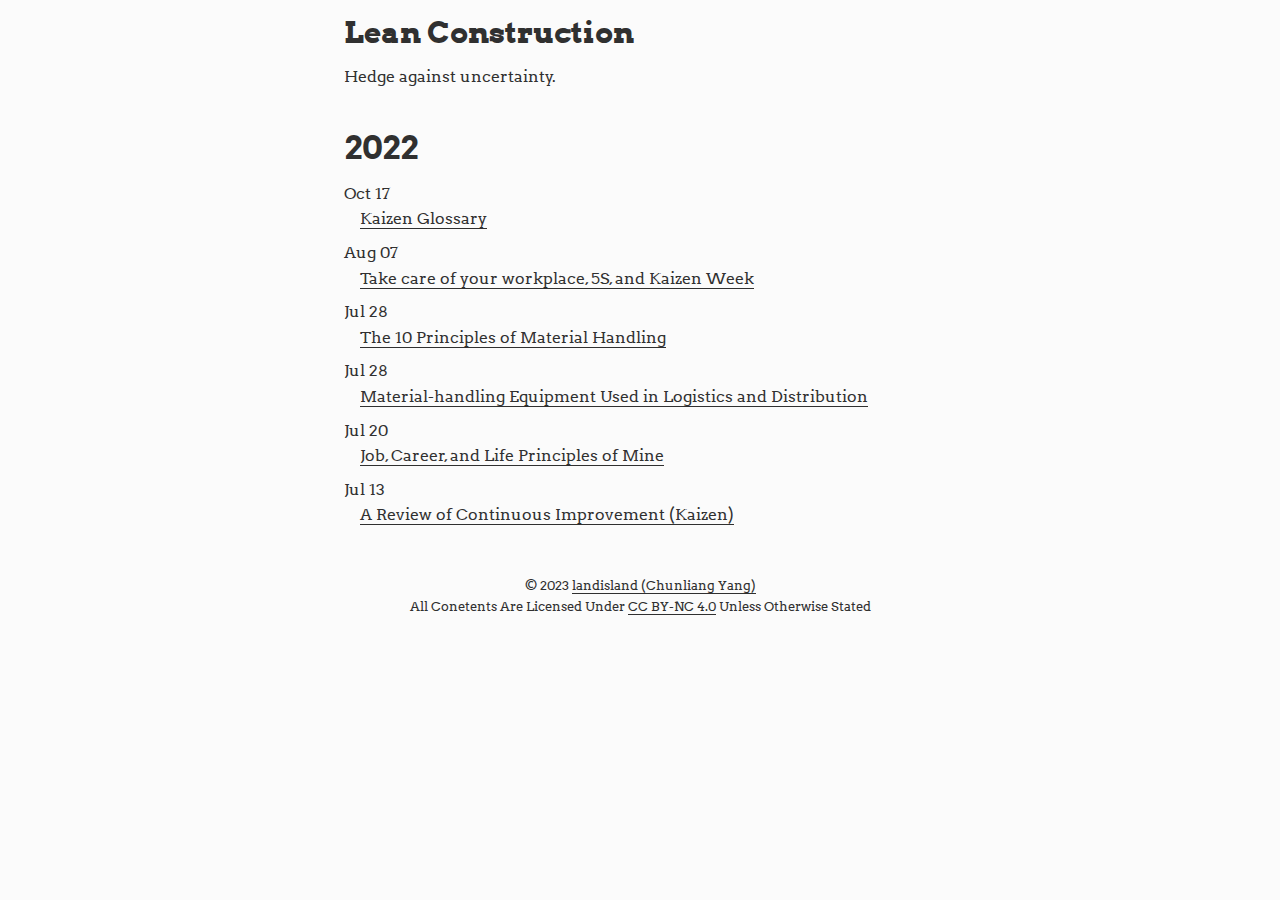
<file: index.html>
<!DOCTYPE html>
<html lang="en-us">

<head>
  <meta charset="utf-8">
  <meta name="generator" content="Hugo 0.91.2" />

  <meta http-equiv="X-UA-Compatible" content="IE=edge">
  <meta name="viewport" content="width=device-width, initial-scale=1">
  <meta name="author" content="">
  <meta property="og:url" content="https://tesla.landisland.blog/">

  <title>Lean Construction</title>
  <meta property="og:title" content="Lean Construction">
  <meta property="og:type" content="website">
  <meta name="description" content="">

  <link rel="stylesheet" href="/css/fonts.css">
  <link rel="stylesheet" href="/css/highlight.css">
  <link rel="stylesheet" href="/css/journal.css">
  <link href="/index.xml" rel="alternate" type="application/rss+xml" title="Lean Construction">

</head>

<body>
  <div class="container">

    <header class="site-header">
      <h1>Lean Construction</h1>
      <p>Hedge against uncertainty.</p>
    </header>


  <article class="posts">

    <section>
      <h2>2022</h2>

      <ol>
        <li>
          <time datetime="2022-10-17 00:00:00 UTC">Oct 17</time>
          <a href="/post/kaizen_glossary-2022-10-17/">Kaizen Glossary</a>
        </li><li>
          <time datetime="2022-08-07 00:00:00 UTC">Aug 07</time>
          <a href="/post/take-care-of-your-workplace-5s-and-kaizen-week.-2022-08-07/">Take care of your workplace, 5S, and Kaizen Week</a>
        </li><li>
          <time datetime="2022-07-28 00:00:00 UTC">Jul 28</time>
          <a href="/post/the-10-principles-of-material-handling-2022-07-28/">The 10 Principles of Material Handling</a>
        </li><li>
          <time datetime="2022-07-28 00:00:00 UTC">Jul 28</time>
          <a href="/post/material-handling-equipmentdate-2022-07-28/">Material-handling Equipment Used in Logistics and Distribution </a>
        </li><li>
          <time datetime="2022-07-20 00:00:00 UTC">Jul 20</time>
          <a href="/post/job_career_life_principles-2022-07-20/">Job, Career, and Life Principles of Mine</a>
        </li><li>
          <time datetime="2022-07-13 00:00:00 UTC">Jul 13</time>
          <a href="/post/a-simple-review-of-continuous-improvement-kaizen-2022-07-13/">A Review of Continuous Improvement (Kaizen)</a>
        </li>
      </ol>
    </section>
    

  </article>


      <footer class="site-footer">
        <span>&copy; 2023 <a href="https://www.linkedin.com/in/chunliangyang/">landisland (Chunliang Yang)</a></span>

        <br>
        <span>All Conetents Are Licensed Under <a href="https://creativecommons.org/licenses/by-nc-sa/4.0/" rel="nooopener noreferrer" target="_blank">CC BY-NC 4.0</a> Unless Otherwise Stated</span>
        <br>


        <span itemscope itemtype="http://schema.org/Person">
          <link itemprop="url" href="https://tesla.landisland.blog">
          <span itemprop="name"></span>

          <br>

          

          

          
        </span>

        <!-- Build date: Mon, 20 Feb 2023 21:16:23 CST -->
      </footer>
    </div>

  

  </body>
</html>
</file>
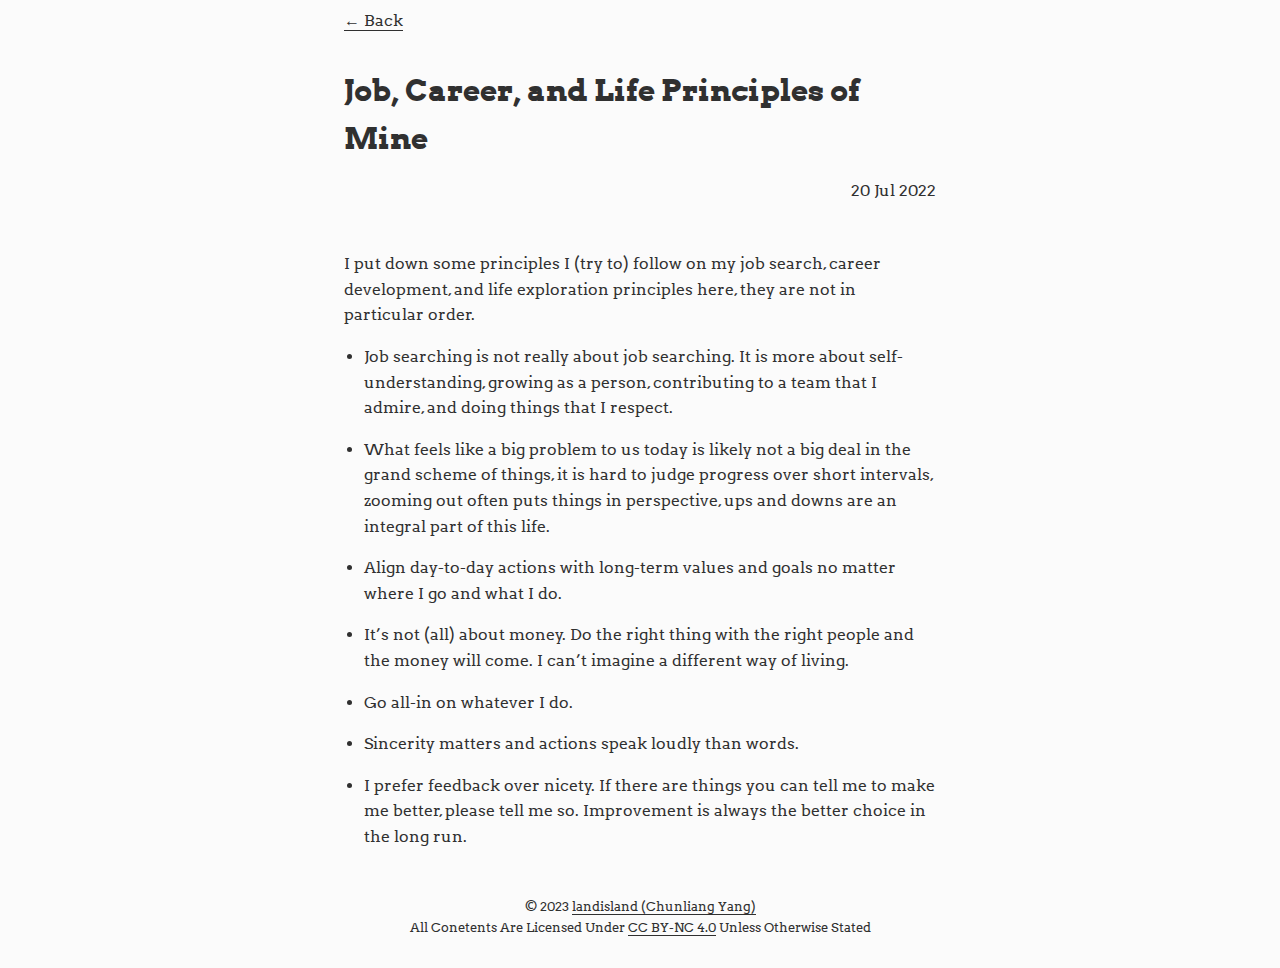
<file: post/job_career_life_principles-2022-07-20/index.html>
<!DOCTYPE html>
<html lang="en-us">

<head>
  <meta charset="utf-8">
  <meta name="generator" content="Hugo 0.91.2" />

  <meta http-equiv="X-UA-Compatible" content="IE=edge">
  <meta name="viewport" content="width=device-width, initial-scale=1">
  <meta name="author" content="">
  <meta property="og:url" content="https://tesla.landisland.blog/post/job_career_life_principles-2022-07-20/">

  <title>Job, Career, and Life Principles of Mine - Lean Construction</title>
  <meta property="og:title" content="Job, Career, and Life Principles of Mine - Lean Construction">
  <meta property="og:type" content="article">
  <meta name="description" content="">

  <link rel="stylesheet" href="/css/fonts.css">
  <link rel="stylesheet" href="/css/highlight.css">
  <link rel="stylesheet" href="/css/journal.css">
  <link href="/index.xml" rel="alternate" type="application/rss+xml" title="Lean Construction">

</head>

<body>
  <div class="container">

    <nav class="site-nav">
      <a href="https://www.tesla.landisland.blog">Back</a>
    </nav>


  <article class="post">
    <header class="post-header">
      <h1 class="post-title">Job, Career, and Life Principles of Mine</h1>
      <time class="post-date" datetime="2022-07-20 00:00:00 UTC">20 Jul 2022</time>
    </header>

    <p>I put down some principles I (try to) follow on my job search, career development, and life exploration principles here, they are not in particular order.</p>
<ul>
<li>
<p>Job searching is not really about job searching. It is more about self-understanding, growing as a person, contributing to a team that I admire, and doing things that I respect.</p>
</li>
<li>
<p>What feels like a big problem to us today is likely not a big deal in the grand scheme of things, it is hard to judge progress over short intervals, zooming out often puts things in perspective, ups and downs are an integral part of this life.</p>
</li>
<li>
<p>Align day-to-day actions with long-term values and goals no matter where I go and what I do.</p>
</li>
<li>
<p>It&rsquo;s not (all) about money. Do the right thing with the right people and the money will come. I can&rsquo;t imagine a different way of living.</p>
</li>
<li>
<p>Go all-in on whatever I do.</p>
</li>
<li>
<p>Sincerity matters and actions speak loudly than words.</p>
</li>
<li>
<p>I prefer feedback over nicety. If there are things you can tell me to make me better, please tell me so. Improvement is always the better choice in the long run.</p>
</li>
</ul>


  </article>


      <footer class="site-footer">
        <span>&copy; 2023 <a href="https://www.linkedin.com/in/chunliangyang/">landisland (Chunliang Yang)</a></span>

        <br>
        <span>All Conetents Are Licensed Under <a href="https://creativecommons.org/licenses/by-nc-sa/4.0/" rel="nooopener noreferrer" target="_blank">CC BY-NC 4.0</a> Unless Otherwise Stated</span>
        <br>


        <span itemscope itemtype="http://schema.org/Person">
          <link itemprop="url" href="https://tesla.landisland.blog">
          <span itemprop="name"></span>

          <br>

          

          

          
        </span>

        <!-- Build date: Mon, 20 Feb 2023 21:16:23 CST -->
      </footer>
    </div>

  <script src="/js/highlight.pack.js"></script>
  <script>hljs.initHighlightingOnLoad();</script>

  </body>
</html>
</file>
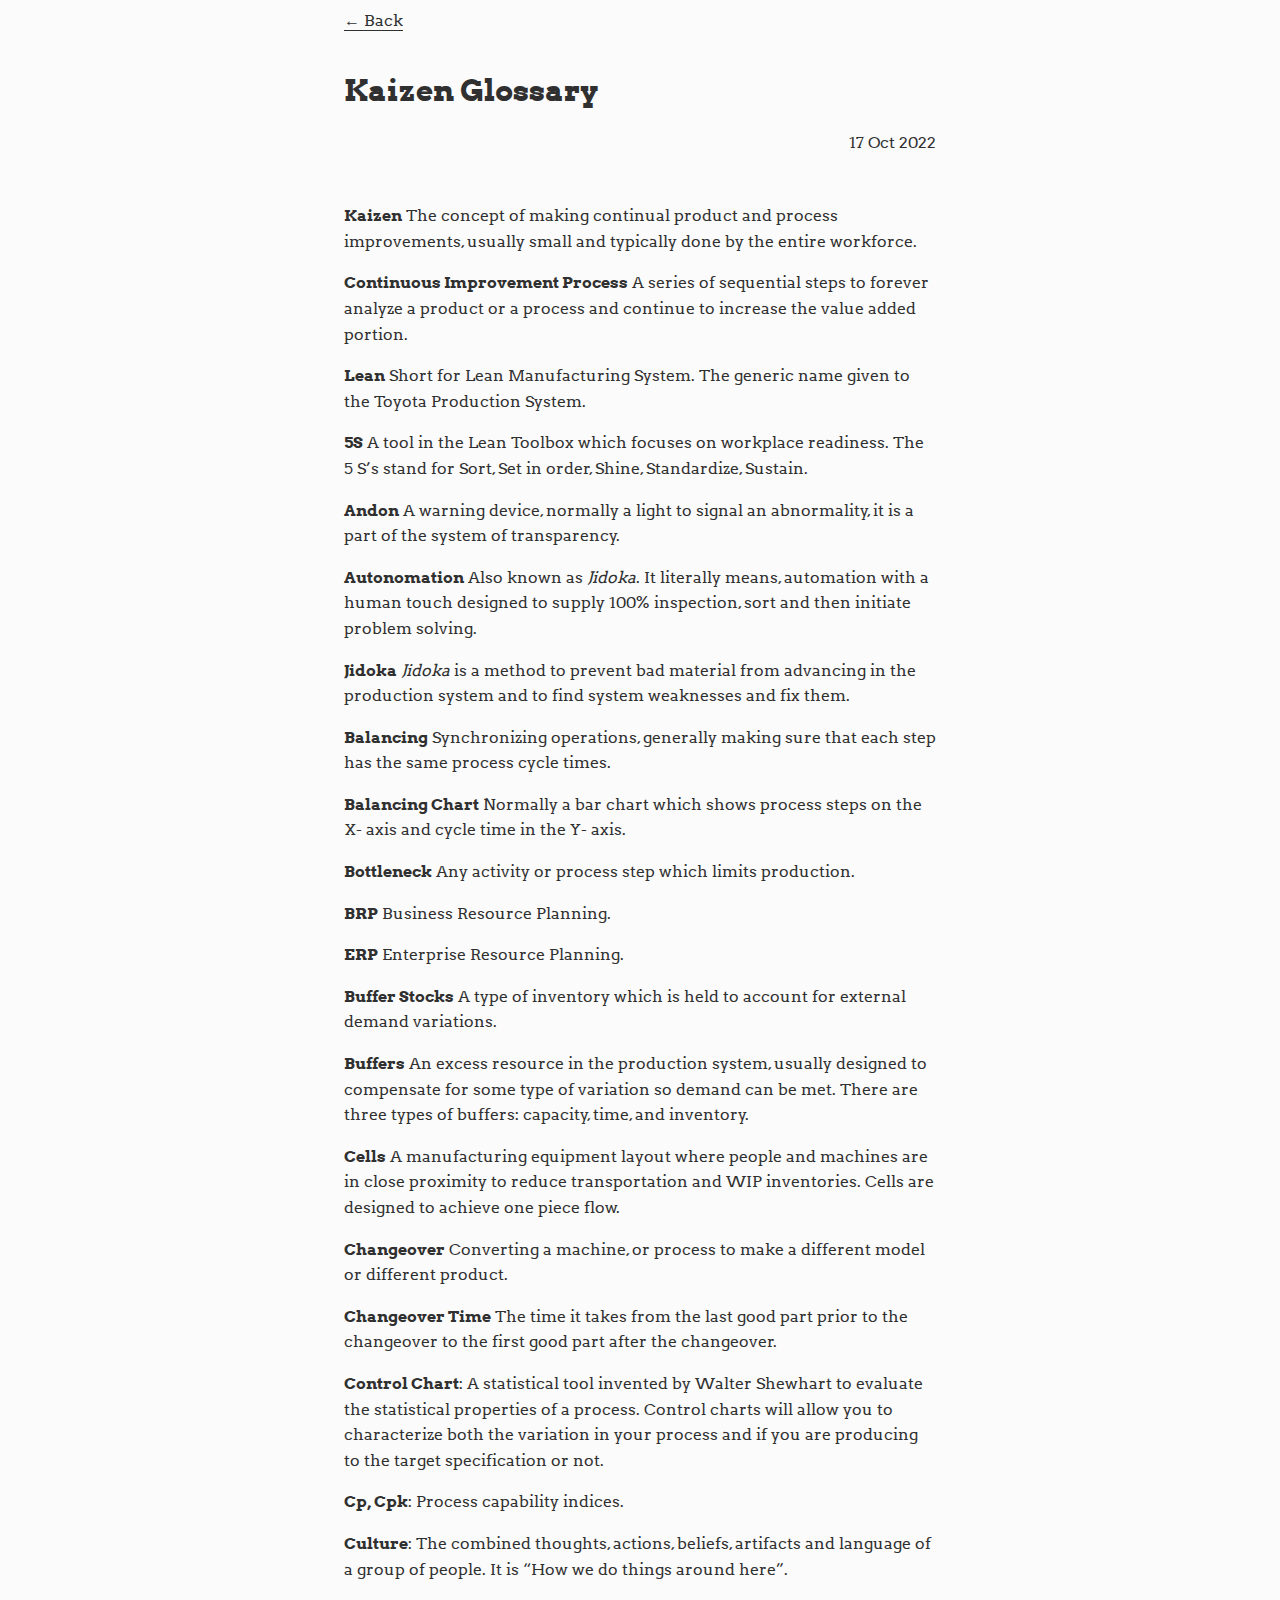
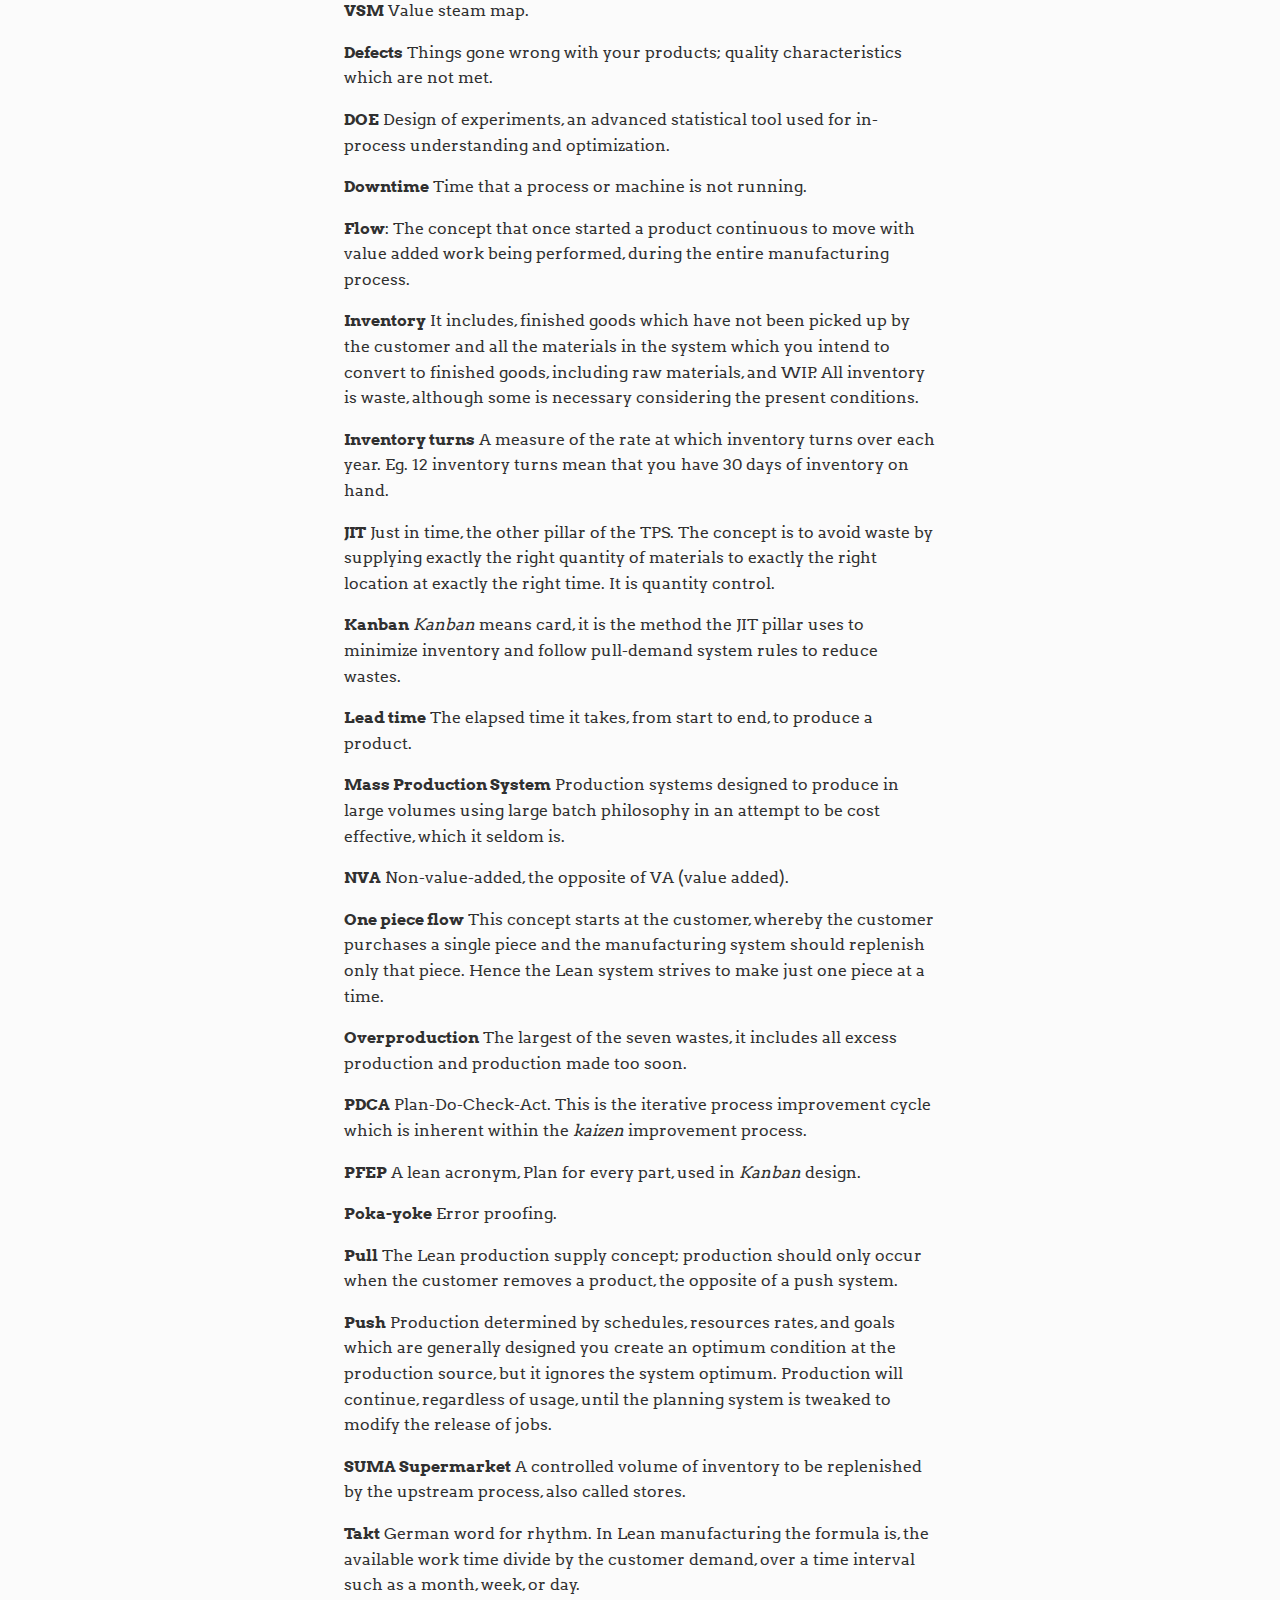
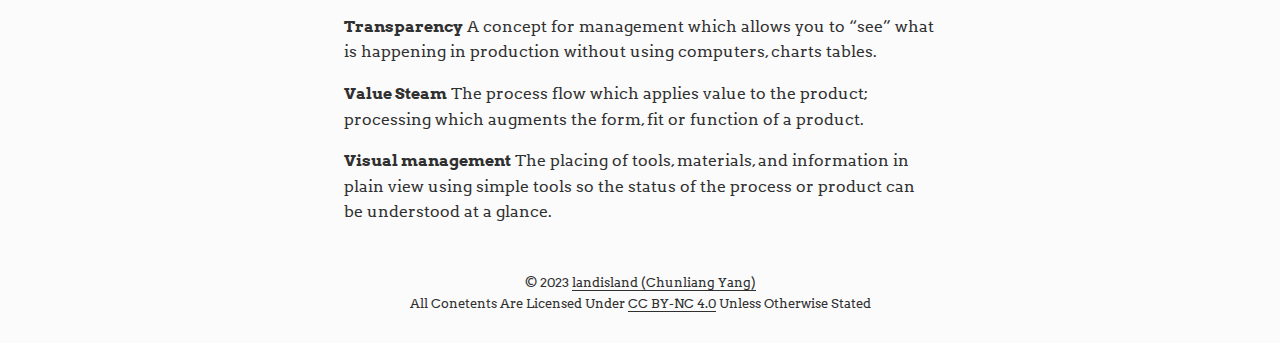
<file: post/kaizen_glossary-2022-10-17/index.html>
<!DOCTYPE html>
<html lang="en-us">

<head>
  <meta charset="utf-8">
  <meta name="generator" content="Hugo 0.91.2" />

  <meta http-equiv="X-UA-Compatible" content="IE=edge">
  <meta name="viewport" content="width=device-width, initial-scale=1">
  <meta name="author" content="">
  <meta property="og:url" content="https://tesla.landisland.blog/post/kaizen_glossary-2022-10-17/">

  <title>Kaizen Glossary - Lean Construction</title>
  <meta property="og:title" content="Kaizen Glossary - Lean Construction">
  <meta property="og:type" content="article">
  <meta name="description" content="">

  <link rel="stylesheet" href="/css/fonts.css">
  <link rel="stylesheet" href="/css/highlight.css">
  <link rel="stylesheet" href="/css/journal.css">
  <link href="/index.xml" rel="alternate" type="application/rss+xml" title="Lean Construction">

</head>

<body>
  <div class="container">

    <nav class="site-nav">
      <a href="https://www.tesla.landisland.blog">Back</a>
    </nav>


  <article class="post">
    <header class="post-header">
      <h1 class="post-title">Kaizen Glossary</h1>
      <time class="post-date" datetime="2022-10-17 00:00:00 UTC">17 Oct 2022</time>
    </header>

    <p><strong>Kaizen</strong> The concept of making continual product and process improvements, usually small and typically done by the entire workforce.</p>
<p><strong>Continuous Improvement Process</strong> A series of sequential steps to forever analyze a product or a process and continue to increase the value added portion.</p>
<p><strong>Lean</strong> Short for Lean Manufacturing System. The generic name given to the Toyota Production System.</p>
<p><strong>5S</strong> A tool in the Lean Toolbox which focuses on workplace readiness. The 5 S&rsquo;s  stand for Sort, Set in order, Shine, Standardize, Sustain.</p>
<p><strong>Andon</strong> A warning device, normally a light to signal an abnormality, it is a part of the system of transparency.</p>
<p><strong>Autonomation</strong> Also known as <em>Jidoka</em>. It literally means, automation with a human touch designed to supply 100% inspection, sort and then initiate problem solving.</p>
<p><strong>Jidoka</strong> <em>Jidoka</em> is a method to prevent bad material from advancing in the production system and to find system weaknesses and fix them.</p>
<p><strong>Balancing</strong> Synchronizing operations, generally making sure that each step has the same process cycle times.</p>
<p><strong>Balancing Chart</strong> Normally a bar chart which shows process steps on the X- axis and cycle time in the Y- axis.</p>
<p><strong>Bottleneck</strong> Any activity or process step which limits production.</p>
<p><strong>BRP</strong> Business Resource Planning.</p>
<p><strong>ERP</strong> Enterprise Resource Planning.</p>
<p><strong>Buffer Stocks</strong> A type of inventory which is held to account for external demand variations.</p>
<p><strong>Buffers</strong> An excess resource in the production system, usually designed to compensate for some type of variation so demand can be met. There are three types of buffers: capacity, time, and inventory.</p>
<p><strong>Cells</strong> A manufacturing equipment layout where people and machines are in close proximity to reduce transportation and WIP inventories. Cells are designed to achieve one piece flow.</p>
<p><strong>Changeover</strong> Converting a machine, or process to make a different model or different product.</p>
<p><strong>Changeover Time</strong> The time it takes from the last good part prior to the changeover to the first good part after the changeover.</p>
<p><strong>Control Chart</strong>: A statistical tool invented by Walter Shewhart to evaluate the statistical properties of a process. Control charts will allow you to characterize both the variation in your process and if you are producing to the target specification or not.</p>
<p><strong>Cp, Cpk</strong>: Process capability indices.</p>
<p><strong>Culture</strong>: The combined thoughts, actions, beliefs, artifacts and language of a group of people. It is &ldquo;How we do things around here&rdquo;.</p>
<p><strong>VSM</strong> Value steam map.</p>
<p><strong>Defects</strong> Things gone wrong with your products; quality characteristics which are not met.</p>
<p><strong>DOE</strong> Design of experiments, an advanced statistical tool used for in-process understanding and optimization.</p>
<p><strong>Downtime</strong> Time that a process or machine is not running.</p>
<p><strong>Flow</strong>: The concept that once started a product continuous to move with value added work being performed, during the entire manufacturing process.</p>
<p><strong>Inventory</strong> It includes, finished goods which have not been picked up by the customer and all the materials in the system which you intend to convert to finished goods, including raw materials, and WIP. All inventory is waste, although  some is necessary considering the present conditions.</p>
<p><strong>Inventory turns</strong> A measure of the rate at which inventory turns over each year. Eg. 12 inventory turns mean that you have 30 days of inventory on hand.</p>
<p><strong>JIT</strong> Just in time, the other pillar of the TPS. The concept is to avoid waste by supplying exactly the right quantity of materials to exactly the right location at exactly the right time. It is quantity control.</p>
<p><strong>Kanban</strong> <em>Kanban</em> means card, it is the method the JIT pillar uses to minimize inventory and follow pull-demand system rules to reduce wastes.</p>
<p><strong>Lead time</strong> The elapsed time it takes, from start to end, to produce a product.</p>
<p><strong>Mass Production System</strong> Production systems designed to produce in large volumes using large batch philosophy in an attempt to be cost effective, which it seldom is.</p>
<p><strong>NVA</strong> Non-value-added, the opposite of VA (value added).</p>
<p><strong>One piece flow</strong> This concept starts at the customer, whereby the customer purchases a single piece and the manufacturing system should replenish only that piece. Hence the Lean system strives to make just one piece at a time.</p>
<p><strong>Overproduction</strong> The largest of the seven wastes, it includes all excess production and production made too soon.</p>
<p><strong>PDCA</strong> Plan-Do-Check-Act. This is the iterative process improvement cycle which is inherent within the <em>kaizen</em> improvement process.</p>
<p><strong>PFEP</strong> A lean acronym, Plan for every part, used in <em>Kanban</em> design.</p>
<p><strong>Poka-yoke</strong> Error proofing.</p>
<p><strong>Pull</strong> The Lean production supply concept; production should only occur when the customer removes a product, the opposite of a push system.</p>
<p><strong>Push</strong> Production determined by schedules, resources rates, and goals which are generally designed you create an optimum condition at the production source, but it ignores the system optimum. Production will continue, regardless of usage, until the planning system is tweaked to modify the release of jobs.</p>
<p><strong>SUMA Supermarket</strong> A controlled volume of inventory to be replenished by the upstream process, also called stores.</p>
<p><strong>Takt</strong> German word for rhythm. In Lean manufacturing the formula is, the available work time divide by the customer demand, over a time interval such as a month, week, or day.</p>
<p><strong>Transparency</strong> A concept for management which allows you to &ldquo;see&rdquo; what is happening in production without using computers, charts tables.</p>
<p><strong>Value Steam</strong> The process flow which applies value to the product; processing which augments the form, fit or function of a product.</p>
<p><strong>Visual management</strong> The placing of tools, materials, and information in plain view using simple tools so the status of the process or product can be understood at a glance.</p>


  </article>


      <footer class="site-footer">
        <span>&copy; 2023 <a href="https://www.linkedin.com/in/chunliangyang/">landisland (Chunliang Yang)</a></span>

        <br>
        <span>All Conetents Are Licensed Under <a href="https://creativecommons.org/licenses/by-nc-sa/4.0/" rel="nooopener noreferrer" target="_blank">CC BY-NC 4.0</a> Unless Otherwise Stated</span>
        <br>


        <span itemscope itemtype="http://schema.org/Person">
          <link itemprop="url" href="https://tesla.landisland.blog">
          <span itemprop="name"></span>

          <br>

          

          

          
        </span>

        <!-- Build date: Mon, 20 Feb 2023 21:16:23 CST -->
      </footer>
    </div>

  <script src="/js/highlight.pack.js"></script>
  <script>hljs.initHighlightingOnLoad();</script>

  </body>
</html>
</file>
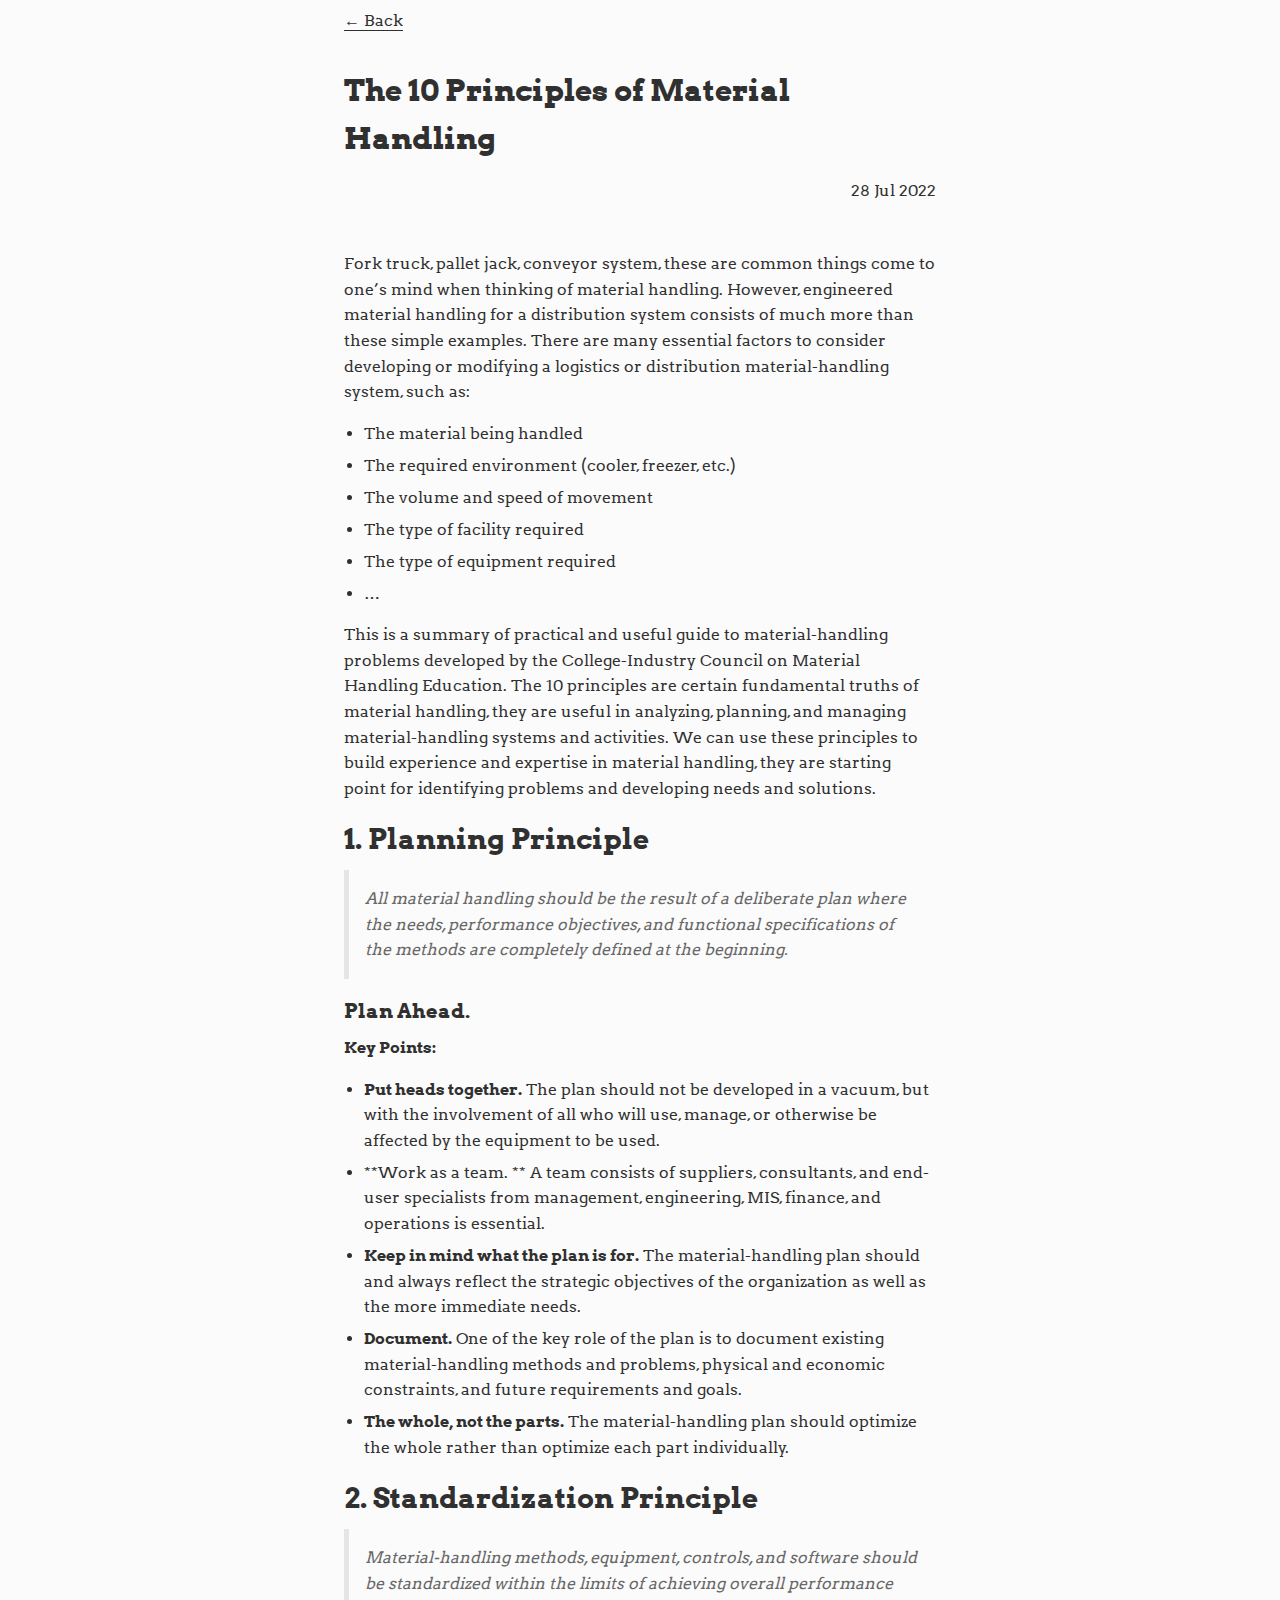
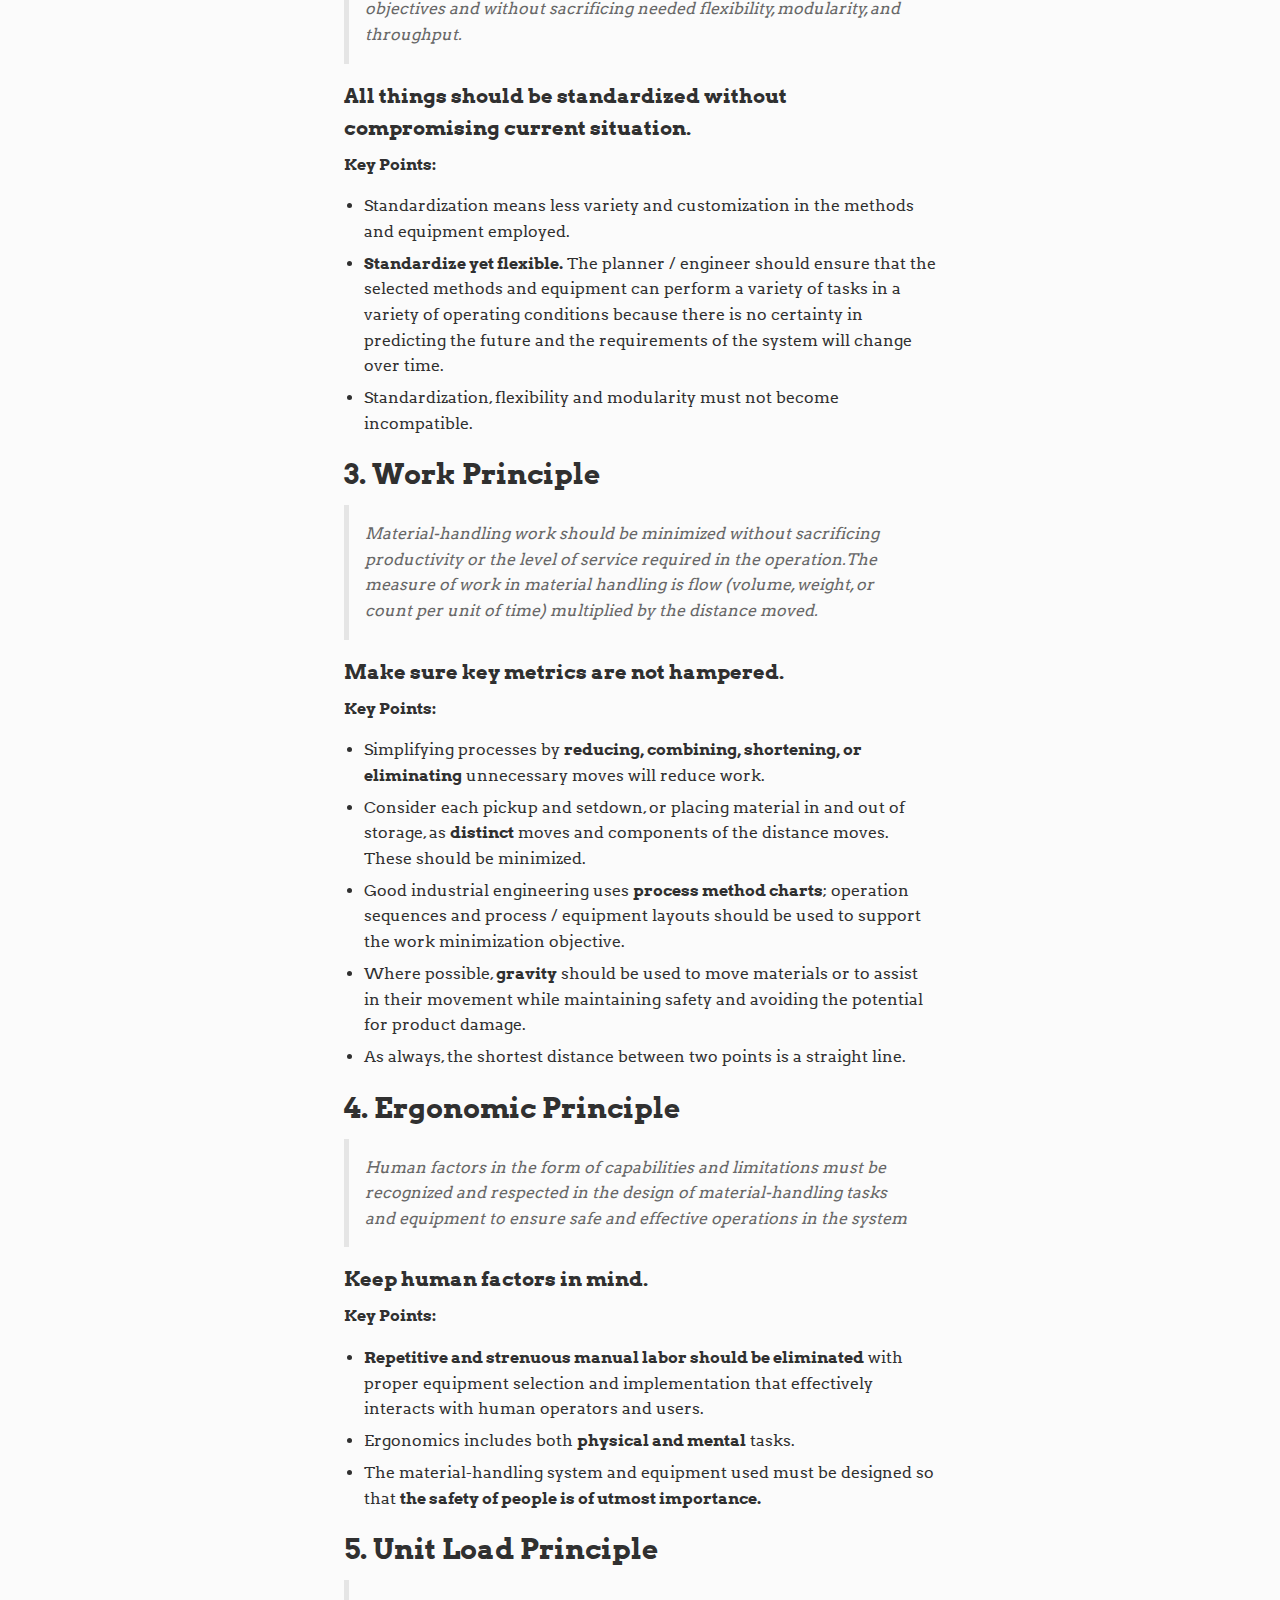
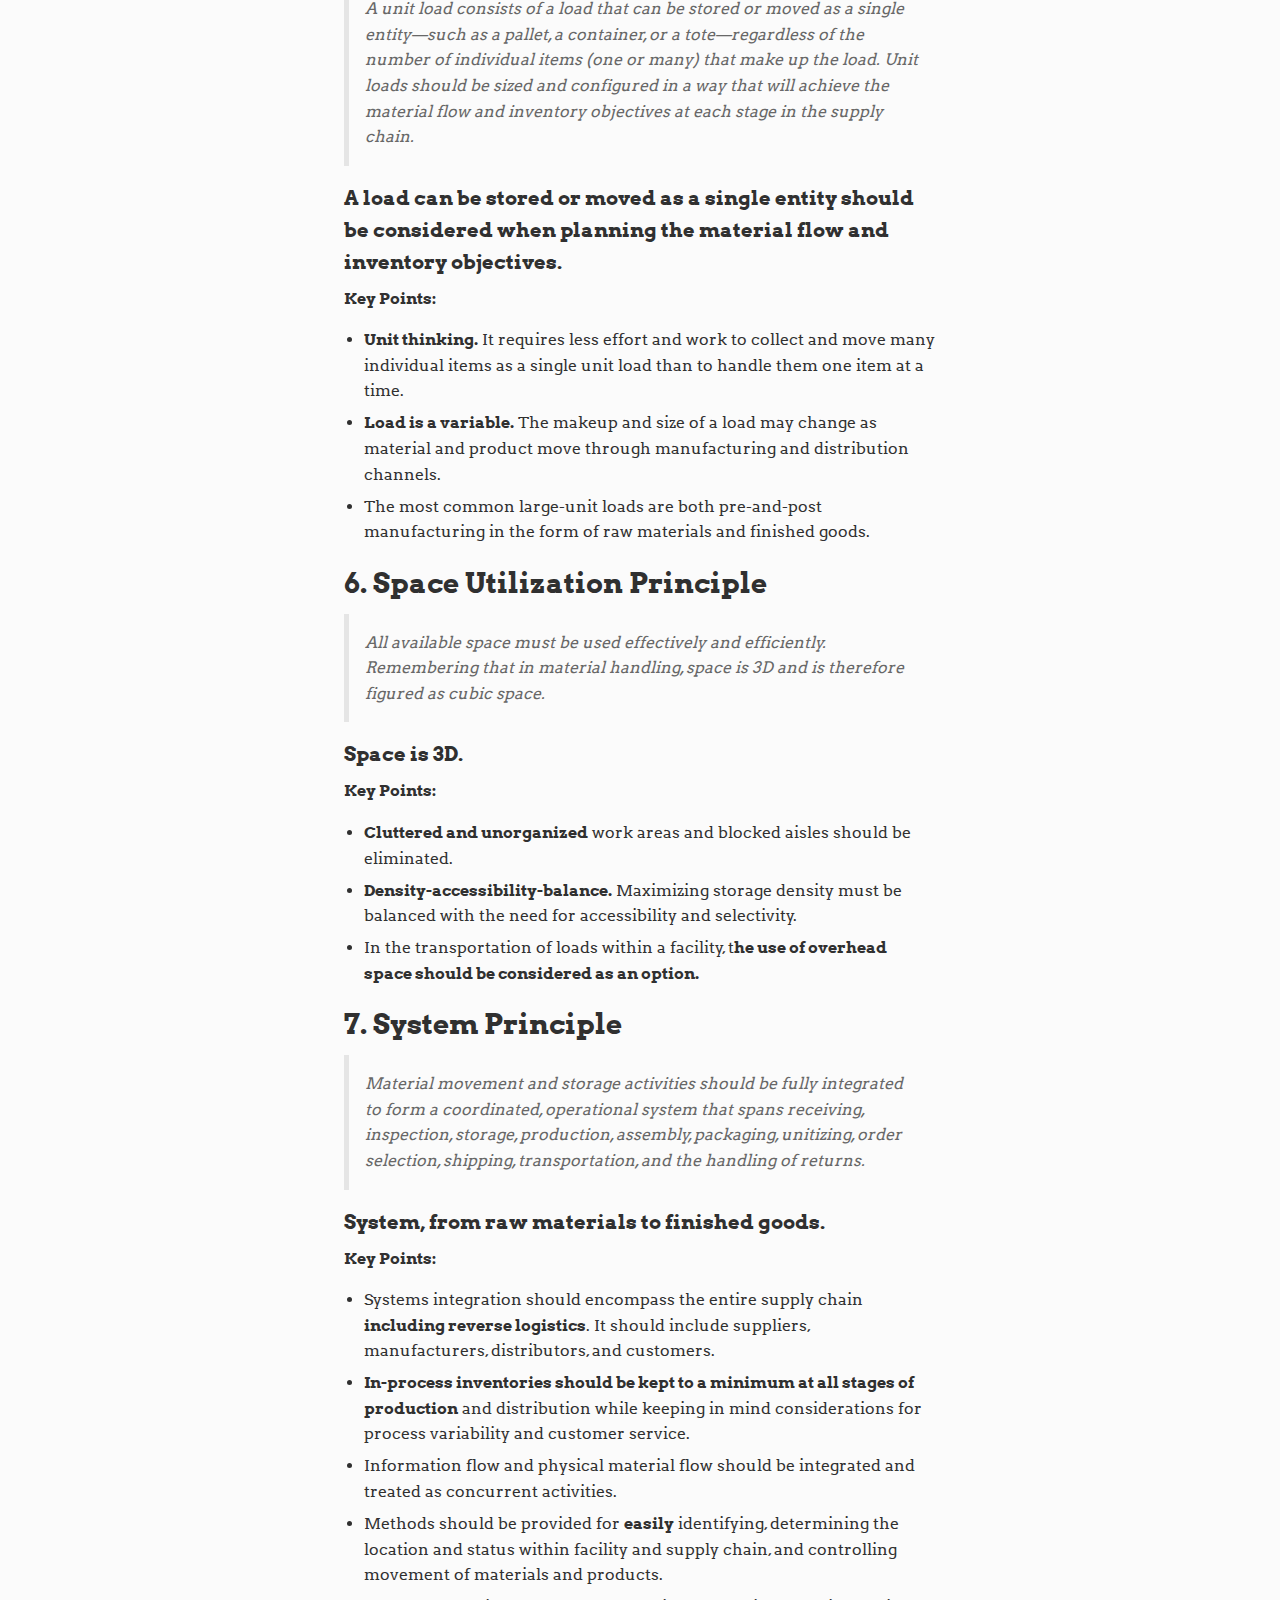
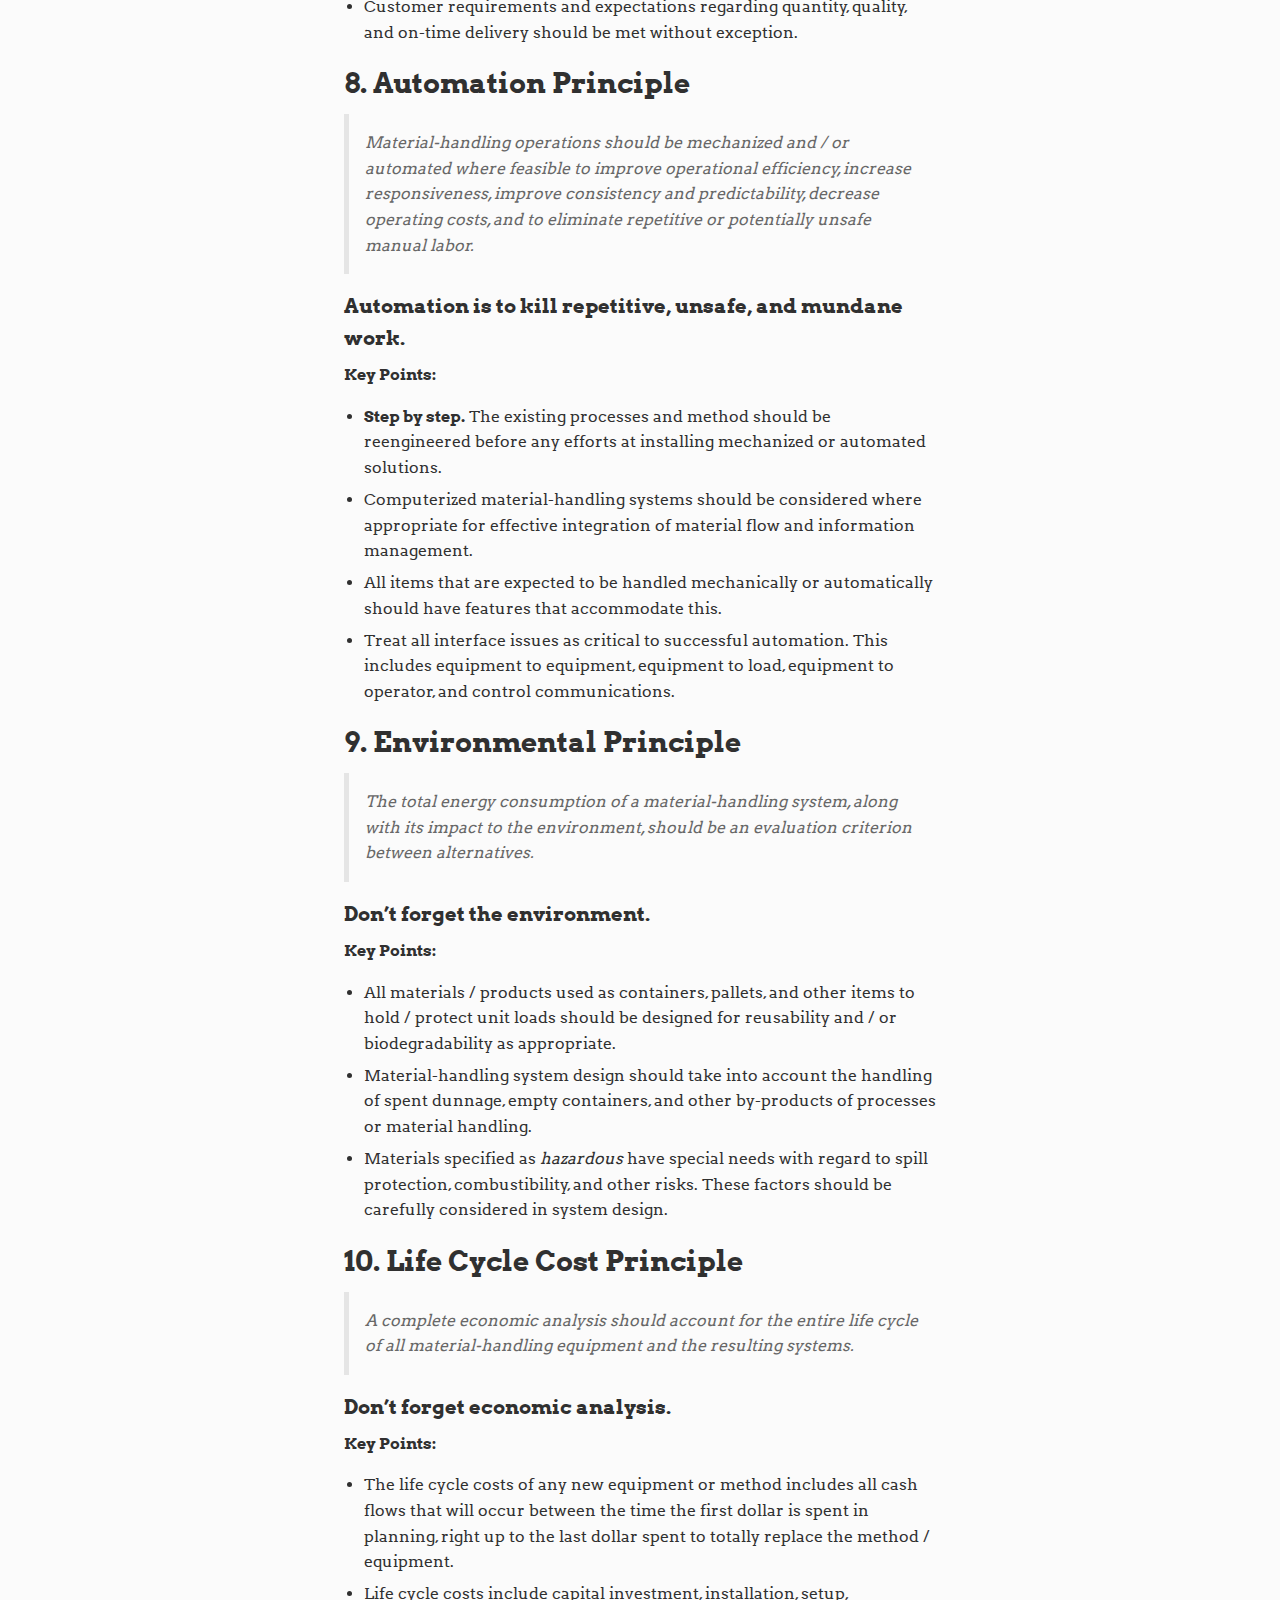
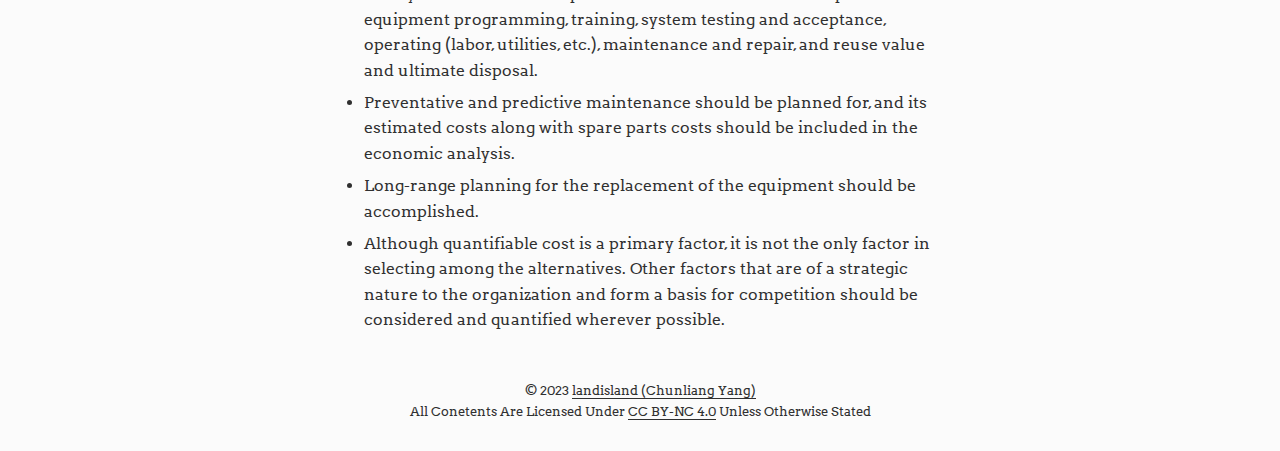
<file: post/the-10-principles-of-material-handling-2022-07-28/index.html>
<!DOCTYPE html>
<html lang="en-us">

<head>
  <meta charset="utf-8">
  <meta name="generator" content="Hugo 0.91.2" />

  <meta http-equiv="X-UA-Compatible" content="IE=edge">
  <meta name="viewport" content="width=device-width, initial-scale=1">
  <meta name="author" content="">
  <meta property="og:url" content="https://tesla.landisland.blog/post/the-10-principles-of-material-handling-2022-07-28/">

  <title>The 10 Principles of Material Handling - Lean Construction</title>
  <meta property="og:title" content="The 10 Principles of Material Handling - Lean Construction">
  <meta property="og:type" content="article">
  <meta name="description" content="">

  <link rel="stylesheet" href="/css/fonts.css">
  <link rel="stylesheet" href="/css/highlight.css">
  <link rel="stylesheet" href="/css/journal.css">
  <link href="/index.xml" rel="alternate" type="application/rss+xml" title="Lean Construction">

</head>

<body>
  <div class="container">

    <nav class="site-nav">
      <a href="https://www.tesla.landisland.blog">Back</a>
    </nav>


  <article class="post">
    <header class="post-header">
      <h1 class="post-title">The 10 Principles of Material Handling</h1>
      <time class="post-date" datetime="2022-07-28 00:00:00 UTC">28 Jul 2022</time>
    </header>

    <p>Fork truck, pallet jack, conveyor system, these are common things come to one&rsquo;s mind when thinking of material handling. However, engineered material handling for a distribution system consists of much more than these simple examples. There are many essential factors to consider developing or modifying a logistics or distribution material-handling system, such as:</p>
<ul>
<li>The material being handled</li>
<li>The required environment (cooler, freezer, etc.)</li>
<li>The volume and speed of movement</li>
<li>The type of facility required</li>
<li>The type of equipment required</li>
<li>&hellip;</li>
</ul>
<p>This is a summary of practical and useful guide to material-handling problems developed by the College-Industry Council on Material Handling Education. The 10 principles are certain fundamental truths of material handling, they are useful in analyzing, planning, and managing material-handling systems and activities. We can use these principles to build experience and expertise in material handling, they are starting point for identifying problems and developing needs and solutions.</p>
<h3 id="1-planning-principle">1. Planning Principle</h3>
<blockquote>
<p>All material handling should be the result of a deliberate plan where the needs, performance objectives, and functional specifications of the methods are completely defined at the beginning.</p>
</blockquote>
<h5 id="plan-ahead"><strong>Plan Ahead.</strong></h5>
<p><strong>Key Points:</strong></p>
<ul>
<li><strong>Put heads together.</strong> The plan should not be developed in a vacuum, but with the involvement of all who will use, manage, or otherwise be affected by the equipment to be used.</li>
<li>**Work as a team. ** A team consists of suppliers, consultants, and end-user specialists from management, engineering, MIS, finance, and operations is essential.</li>
<li><strong>Keep in mind what the plan is for.</strong> The material-handling plan should and always reflect the strategic objectives of the organization as well as the more immediate needs.</li>
<li><strong>Document.</strong> One of the key role of the plan is to document existing material-handling methods and problems, physical and economic constraints, and future requirements and goals.</li>
<li><strong>The whole, not the parts.</strong>  The material-handling plan should optimize the whole rather than optimize each part individually.</li>
</ul>
<h3 id="2-standardization-principle">2. Standardization Principle</h3>
<blockquote>
<p>Material-handling methods, equipment, controls, and software should be standardized within the limits of achieving overall performance objectives and without sacrificing needed flexibility, modularity, and throughput.</p>
</blockquote>
<h5 id="all-things-should-be-standardized-without-compromising-current-situation">All things should be standardized without compromising current situation.</h5>
<p><strong>Key Points:</strong></p>
<ul>
<li>Standardization means less variety and customization in the methods and equipment employed.</li>
<li><strong>Standardize yet flexible.</strong> The planner / engineer should ensure that the selected methods and equipment can perform a variety of tasks in a variety of operating conditions because there is no certainty in predicting the future and the requirements of the system will change over time.</li>
<li>Standardization, flexibility and modularity must not become incompatible.</li>
</ul>
<h3 id="3-work-principle">3. Work Principle</h3>
<blockquote>
<p>Material-handling work should be minimized without sacrificing productivity or the level of service required in the operation.The measure of work in material handling is flow (volume, weight, or count per unit of time) multiplied by the distance moved.</p>
</blockquote>
<h5 id="make-sure-key-metrics-are-not-hampered">Make sure key metrics are not hampered.</h5>
<p><strong>Key Points:</strong></p>
<ul>
<li>Simplifying processes by <strong>reducing, combining, shortening, or eliminating</strong> unnecessary moves will reduce work.</li>
<li>Consider each pickup and setdown, or placing material in and out of storage, as <strong>distinct</strong> moves and components of the distance moves. These should be minimized.</li>
<li>Good industrial engineering uses <strong>process method charts</strong>; operation sequences and process / equipment layouts should be used to support the work minimization objective.</li>
<li>Where possible, <strong>gravity</strong> should be used to move materials or to assist in their movement while maintaining safety and avoiding the potential for product damage.</li>
<li>As always, the shortest distance between two points is a straight line.</li>
</ul>
<h3 id="4-ergonomic-principle">4. Ergonomic Principle</h3>
<blockquote>
<p>Human factors in the form of capabilities and limitations must be recognized and respected in the design of material-handling tasks and equipment to ensure safe and effective operations in the system</p>
</blockquote>
<h5 id="keep-human-factors-in-mind">Keep human factors in mind.</h5>
<p><strong>Key Points:</strong></p>
<ul>
<li><strong>Repetitive and strenuous manual labor should be eliminated</strong> with proper equipment selection and implementation that effectively interacts with human operators and users.</li>
<li>Ergonomics includes both <strong>physical and mental</strong> tasks.</li>
<li>The material-handling system and equipment used must be designed so that <strong>the safety of people is of utmost importance.</strong></li>
</ul>
<h3 id="5-unit-load-principle">5. Unit Load Principle</h3>
<blockquote>
<p>A unit load consists of a load that can be stored or moved as a single entity—such as a pallet, a container, or a tote—regardless of the number of individual items (one or many) that make up the load. Unit loads should be sized and configured in a way that will achieve the material flow and inventory objectives at each stage in the supply chain.</p>
</blockquote>
<h5 id="a-load-can-be-stored-or-moved-as-a-single-entity-should-be-considered-when-planning-the-material-flow-and-inventory-objectives">A load can be stored or moved as a single entity should be considered when planning the material flow and inventory objectives.</h5>
<p><strong>Key Points:</strong></p>
<ul>
<li><strong>Unit thinking.</strong> It requires less effort and work to collect and move many individual items as a single unit load than to handle them one item at a time.</li>
<li><strong>Load is a variable.</strong> The makeup and size of a load may change as material and product move through manufacturing and distribution channels.</li>
<li>The most common large-unit loads are both pre-and-post manufacturing in the form of raw materials and finished goods.</li>
</ul>
<h3 id="6-space-utilization-principle">6. Space Utilization Principle</h3>
<blockquote>
<p>All available space must be used effectively and efficiently. Remembering that in material handling, space is 3D and is therefore figured as cubic space.</p>
</blockquote>
<h5 id="space-is-3d">Space is 3D.</h5>
<p><strong>Key Points:</strong></p>
<ul>
<li><strong>Cluttered and unorganized</strong> work areas and blocked aisles should be eliminated.</li>
<li><strong>Density-accessibility-balance.</strong> Maximizing storage density must be balanced with the need for accessibility and selectivity.</li>
<li>In the transportation of loads within a facility, t<strong>he use of overhead space should be considered as an option.</strong></li>
</ul>
<h3 id="7-system-principle">7. System Principle</h3>
<blockquote>
<p>Material movement and storage activities should be fully integrated to form a coordinated, operational system that spans receiving, inspection, storage, production, assembly, packaging, unitizing, order selection, shipping, transportation, and the handling of returns.</p>
</blockquote>
<h5 id="system-from-raw-materials-to-finished-goods">System, from raw materials to finished goods.</h5>
<p><strong>Key Points:</strong></p>
<ul>
<li>Systems integration should encompass the entire supply chain <strong>including reverse logistics</strong>. It should include suppliers, manufacturers, distributors, and customers.</li>
<li><strong>In-process inventories should be kept to a minimum at all stages of production</strong> and distribution while keeping in mind considerations for process variability and customer service.</li>
<li>Information flow and physical material flow should be integrated and treated as concurrent activities.</li>
<li>Methods should be provided for <strong>easily</strong> identifying, determining the location and status within facility and supply chain, and controlling movement of materials and products.</li>
<li>Customer requirements and expectations regarding quantity, quality, and on-time delivery should be met without exception.</li>
</ul>
<h3 id="8-automation-principle">8. Automation Principle</h3>
<blockquote>
<p>Material-handling operations should be mechanized and / or automated where feasible to improve operational efficiency, increase responsiveness, improve consistency and predictability, decrease operating costs, and to eliminate repetitive or potentially unsafe manual labor.</p>
</blockquote>
<h5 id="automation-is-to-kill-repetitive-unsafe-and-mundane-work">Automation is to kill repetitive, unsafe, and mundane work.</h5>
<p><strong>Key Points:</strong></p>
<ul>
<li><strong>Step by step.</strong> The existing processes and method should be reengineered before any efforts at installing mechanized or automated solutions.</li>
<li>Computerized material-handling systems should be considered where appropriate for effective integration of material flow and information management.</li>
<li>All items that are expected to be handled mechanically or automatically should have features that accommodate this.</li>
<li>Treat all interface issues as critical to successful automation. This includes equipment to equipment, equipment to load, equipment to operator, and control communications.</li>
</ul>
<h3 id="9-environmental-principle">9. Environmental Principle</h3>
<blockquote>
<p>The total energy consumption of a material-handling system, along with its impact to the environment, should be an evaluation criterion between alternatives.</p>
</blockquote>
<h5 id="dont-forget-the-environment">Don&rsquo;t forget the environment.</h5>
<p><strong>Key Points:</strong></p>
<ul>
<li>All materials / products used as containers, pallets, and other items to hold / protect unit loads should be designed for reusability and / or biodegradability as appropriate.</li>
<li>Material-handling system design should take into account the handling of spent dunnage, empty containers, and other by-products of processes or material handling.</li>
<li>Materials specified as <em>hazardous</em> have special needs with regard to spill protection, combustibility, and other risks. These factors should be carefully considered in system design.</li>
</ul>
<h3 id="10-life-cycle-cost-principle">10. Life Cycle Cost Principle</h3>
<blockquote>
<p>A complete economic analysis should account for the entire life cycle of all material-handling equipment and the resulting systems.</p>
</blockquote>
<h5 id="dont-forget-economic-analysis">Don&rsquo;t forget economic analysis.</h5>
<p><strong>Key Points:</strong></p>
<ul>
<li>The life cycle costs of any new equipment or method includes all cash flows that will occur between the time the first dollar is spent in planning, right up to the last dollar spent to totally replace the method / equipment.</li>
<li>Life cycle costs include capital investment, installation, setup, equipment programming, training, system testing and acceptance, operating (labor, utilities, etc.), maintenance and repair, and reuse value and ultimate disposal.</li>
<li>Preventative and predictive maintenance should be planned for, and its estimated costs along with spare parts costs should be included in the economic analysis.</li>
<li>Long-range planning for the replacement of the equipment should be accomplished.</li>
<li>Although quantifiable cost is a primary factor, it is not the only factor in selecting among the alternatives. Other factors that are of a strategic nature to the organization and form a basis for competition should be considered and quantified wherever possible.</li>
</ul>


  </article>


      <footer class="site-footer">
        <span>&copy; 2023 <a href="https://www.linkedin.com/in/chunliangyang/">landisland (Chunliang Yang)</a></span>

        <br>
        <span>All Conetents Are Licensed Under <a href="https://creativecommons.org/licenses/by-nc-sa/4.0/" rel="nooopener noreferrer" target="_blank">CC BY-NC 4.0</a> Unless Otherwise Stated</span>
        <br>


        <span itemscope itemtype="http://schema.org/Person">
          <link itemprop="url" href="https://tesla.landisland.blog">
          <span itemprop="name"></span>

          <br>

          

          

          
        </span>

        <!-- Build date: Mon, 20 Feb 2023 21:16:23 CST -->
      </footer>
    </div>

  <script src="/js/highlight.pack.js"></script>
  <script>hljs.initHighlightingOnLoad();</script>

  </body>
</html>
</file>
<file: css/fonts.css>
/* arvo-regular - latin */
@font-face {
  font-family: 'Arvo';
  font-style: normal;
  font-weight: 400;
  src: local('Arvo'),
       url('../fonts/arvo-v10-latin-regular.woff2') format('woff2'), /* Chrome 26+, Opera 23+, Firefox 39+ */
       url('../fonts/arvo-v10-latin-regular.woff') format('woff'); /* Chrome 6+, Firefox 3.6+, IE 9+, Safari 5.1+ */
}

/* arvo-700 - latin */
@font-face {
  font-family: 'Arvo';
  font-style: normal;
  font-weight: 700;
  src: local('Arvo Bold'), local('Arvo-Bold'),
       url('../fonts/arvo-v10-latin-700.woff2') format('woff2'), /* Chrome 26+, Opera 23+, Firefox 39+ */
       url('../fonts/arvo-v10-latin-700.woff') format('woff'); /* Chrome 6+, Firefox 3.6+, IE 9+, Safari 5.1+ */
}

/* source-code-pro-regular - latin */
@font-face {
  font-family: 'Source Code Pro';
  font-style: normal;
  font-weight: 400;
  src: local('Source Code Pro'), local('SourceCodePro-Regular'),
       url('../fonts/source-code-pro-v7-latin-regular.woff2') format('woff2'), /* Chrome 26+, Opera 23+, Firefox 39+ */
       url('../fonts/source-code-pro-v7-latin-regular.woff') format('woff'); /* Chrome 6+, Firefox 3.6+, IE 9+, Safari 5.1+ */
}

/* source-code-pro-700 - latin */
@font-face {
  font-family: 'Source Code Pro';
  font-style: normal;
  font-weight: 700;
  src: local('Source Code Pro Bold'), local('SourceCodePro-Bold'),
       url('../fonts/source-code-pro-v7-latin-700.woff2') format('woff2'), /* Chrome 26+, Opera 23+, Firefox 39+ */
       url('../fonts/source-code-pro-v7-latin-700.woff') format('woff'); /* Chrome 6+, Firefox 3.6+, IE 9+, Safari 5.1+ */
}
</file>
<file: css/highlight.css>
/* Tomorrow Night Eighties Theme */
/* Original theme - https://github.com/chriskempson/tomorrow-theme */
/* http://jmblog.github.com/color-themes-for-google-code-highlightjs */

/* Tomorrow Comment */
.hljs-comment,
.hljs-quote {
  color: #999999;
}

/* Tomorrow Red */
.hljs-variable,
.hljs-template-variable,
.hljs-tag,
.hljs-name,
.hljs-selector-id,
.hljs-selector-class,
.hljs-regexp,
.hljs-deletion {
  color: #f2777a;
}

/* Tomorrow Orange */
.hljs-number,
.hljs-built_in,
.hljs-builtin-name,
.hljs-literal,
.hljs-type,
.hljs-params,
.hljs-meta,
.hljs-link {
  color: #f99157;
}

/* Tomorrow Yellow */
.hljs-attribute {
  color: #ffcc66;
}

/* Tomorrow Green */
.hljs-string,
.hljs-symbol,
.hljs-bullet,
.hljs-addition {
  color: #99cc99;
}

/* Tomorrow Blue */
.hljs-title,
.hljs-section {
  color: #6699cc;
}

/* Tomorrow Purple */
.hljs-keyword,
.hljs-selector-tag {
  color: #cc99cc;
}

.hljs {
  display: block;
  overflow-x: auto;
  background: #2d2d2d;
  color: #cccccc;
  padding: 0.5em;
}

.hljs-emphasis {
  font-style: italic;
}

.hljs-strong {
  font-weight: bold;
}
</file>
<file: css/journal.css>
:root {
  --color-dark: #303030;
  --color-grey: #686868;
  --color-light-grey: #e5e5e5;
  --color-light: #fbfbfb;
  --font-serif: 'Arvo';
  --font-monospace: '"Source Code Pro"';
  --font-size: 1rem;
  --font-size-large: 1.125rem;
  --margin: 0 0 1rem;
  --breakpoint-sm: 800px; }

*,
*::before,
*::after {
  box-sizing: border-box; }

html {
  background-color: var(--color-light);
  color: var(--color-dark);
  font-family: var(--font-serif), serif;
  font-size: --font-size; }
  @media screen and (min-width: var(--breakpoint-sm)) {
    html {
      font-size: var(--font-size) -large; } }

body {
  line-height: 1.6; }

html,
body {
  margin: 0;
  height: 100%;  /* 1. 需要将页面的高度设置成浏览器可视区域的高度 */

}

h1,
p,
figure,
pre,
blockquote {
  margin: var(--margin); }

hr {
  display: block;
  width: 100%;
  height: 0;
  margin: 2rem 0;
  border: 0;
  border-top: 1px solid var(--color-grey); }

figure .representation {
  display: block;
  margin: 0 0 .5rem; }

figcaption {
  padding: 0 .5rem .5rem;
  font-size: .8125rem;
  text-align: right; }
  figcaption .original::before {
    content: ' ';
    display: block; }

img {
  max-width: 100%; }

blockquote {
  padding: 1rem;
  border-left: 5px solid var(--color-light-grey);
  color: var(--color-grey);
  font-style: italic; }
  blockquote p {
    margin: 0; }
  blockquote cite {
    display: block;
    margin: 1rem 0 0;
    font-size: .875rem;
    text-align: right; }

a {
  border-bottom: 1px solid currentColor;
  color: currentColor;
  text-decoration: none; }
  a:hover {
    border-bottom-color: currentColor;
    color: var(--color-grey); }

ol,
ul {
  margin: 0 0 1rem 1.25rem;
  padding: 0;
  list-style-position: outside; }
  ol ol,
  ol ul,
  ul ol,
  ul ul {
    margin-bottom: 0; }

li {
  margin: 0; }
  li:not(last-of-type) {
    margin-bottom: .4rem; }

abbr {
  border-bottom: 1px dashed currentColor;
  text-decoration: none;
  cursor: help; }

kbd,
code,
pre {
  font-family: var(--font-monospace), monospace; }

pre {
  max-width: 100%; }

kbd,
code {
  margin: 0;
  padding: .125rem .25rem 0;
  background-color: var(--color-light-grey); }

article,
section {
  display: block;
  margin-bottom: 1rem; }

h1 {
  font-size: 1.875rem; }

h2,
h3,
h4,
h5,
h6 {
  margin: 0 0 .5rem; }

h2 {
  font-size: 2rem; }

h3 {
  font-size: 1.75rem; }

h4 {
  font-size: 1.5rem; }

h5 {
  font-size: 1.25rem; }

h6 {
  font-size: 1rem; }

.container {
  min-height: 100%; /* 2. 需要将容器的高度设置成100% */
  position: relative; /* 3. 容器的position设置为relative，给子元素定位提供基点 */

  width: 100%;
  max-width: 38rem;
  margin: 0 auto;
  padding: .5rem; }
  @media screen and (min-width: var(--breakpoint-sm)) {
    .container {
      padding: 1rem 0; } }

.site-header,
.site-nav {
  margin-bottom: 2rem; }
  .site-header h1,
  .site-nav h1 {
    margin-bottom: .5rem; }

.site-nav a::before {
  content: '\2190';
  margin-right: .25rem; }

.site-footer {
  height:-60px;
  position: relative;
  bottom: 0; /* 4. 设置页脚position为absolute之后，再将其bottom值设为0，即可使其处于页面的底部 */
  text-align:center;

  margin: 3rem 0 0;
  font-size: .8125rem; }
  .site-footer [itemprop="sameAs"] + [itemprop="sameAs"] {
    margin-left: .4rem; }
  @media screen and (min-width: var(--breakpoint-sm)) {
    .site-footer {
      margin-bottom: .5rem; } }

.posts ol {
  margin-left: 0;
  list-style: none; }
.posts li {
  margin-bottom: .5rem; }
  @media screen and (min-width: var(--breakpoint-sm)) {
    .posts li {
      display: flex;
      flex-direction: row; } }
.posts time {
  display: block; }
  @media screen and (min-width: var(--breakpoint-sm)) {
    .posts time {
      flex: 0 0 5rem; } }
  .posts time + a {
    margin-left: 1rem; }
    @media screen and (min-width: var(--breakpoint-sm)) {
      .posts time + a {
        margin-left: 2rem; } }

.post .post-header {
  margin-bottom: 3rem; }
.post .post-date {
  display: block;
  margin: var(--margin);
  text-align: right; }

.hljs {
  font-size: .875rem; }
</file>
